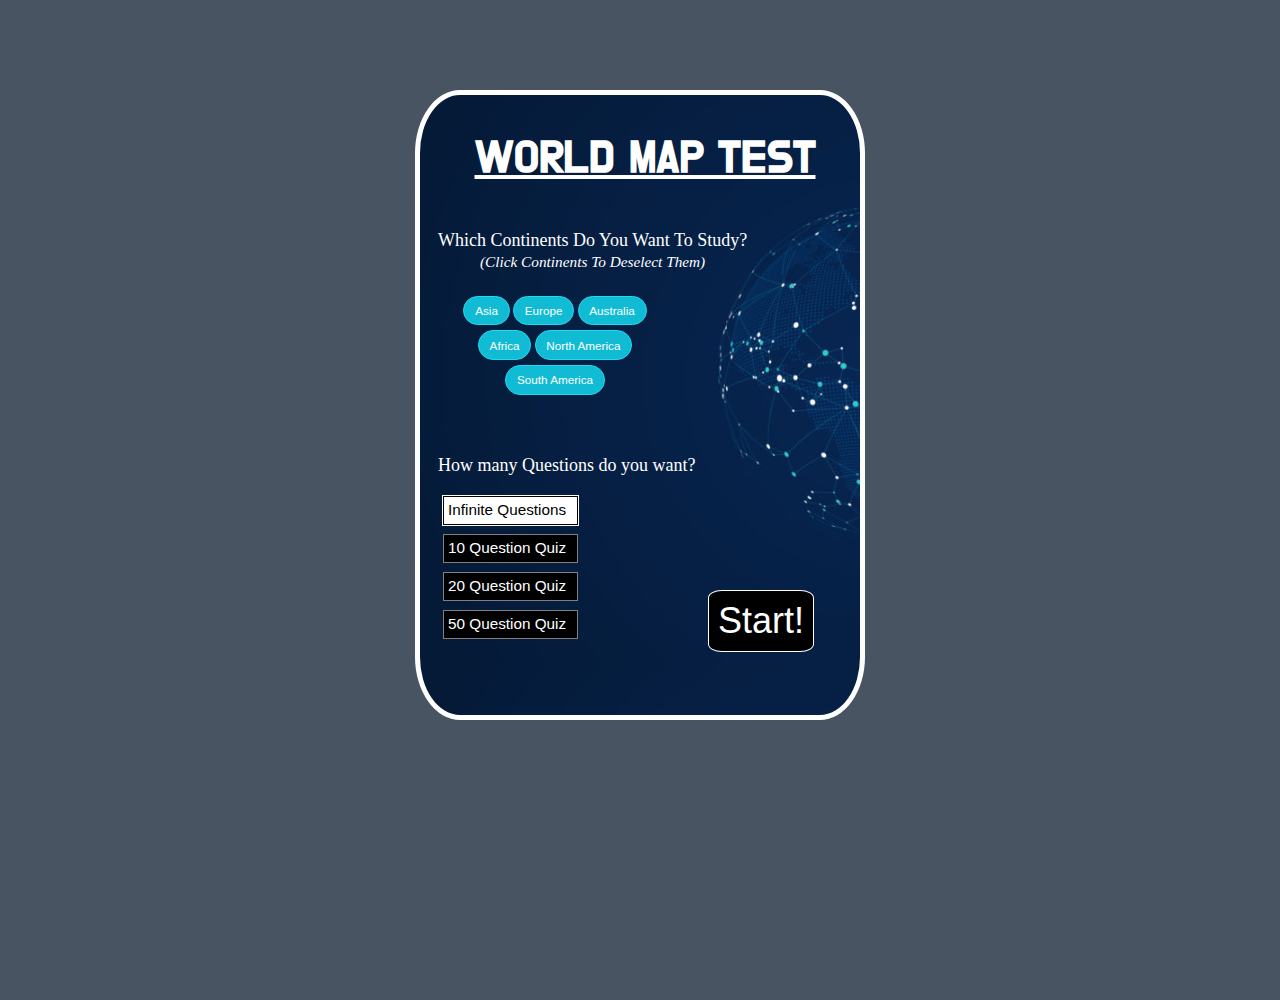
<file: WorldMapTest/index.html>
<?xml version="1.0" encoding="UTF-8"?>
<!DOCTYPE html PUBLIC "-//W3C//DTD XHTML 1.0 Strict//EN" "http://www.w3.org/TR/xhtml1/DTD/xhtml1-strict.dtd">
<html xmlns="https://www.w3.org/1999/xhtml" xml:lang="en" lang="en">
  <head>
    <title>JQVMap - World Map</title>
    <meta content="text/html; charset=utf-8" http-equiv="Content-Type">

    <link href="dist/jqvmap.css" media="screen" rel="stylesheet" type="text/css"/>
<link rel="stylesheet" href="Application/style.css">
    <script type="text/javascript" src="https://code.jquery.com/jquery-1.11.3.min.js"></script>
    <script type="text/javascript" src="dist/jquery.vmap.js"></script>

    <script type="text/javascript" src="dist/maps/continents/jquery.vmap.asia.js"></script>
    <script type="text/javascript" src="dist/maps/continents/jquery.vmap.europe.js"></script>
    <script type="text/javascript" src="dist/maps/continents/jquery.vmap.australia.js"></script>
    <script type="text/javascript" src="dist/maps/continents/jquery.vmap.africa.js"></script>
    <script type="text/javascript" src="dist/maps/continents/jquery.vmap.north-america.js"></script>
    <script type="text/javascript" src="dist/maps/continents/jquery.vmap.south-america.js"></script>

    <script type="text/javascript" src="Application/js/jquery.vmap.sampledata.js"></script>

          <script src="Application/main.js" charset="utf-8"></script>
          <script src="Application/countries.js"></script>
          <link href="https://fonts.googleapis.com/css2?family=Do+Hyeon&display=swap" rel="stylesheet">
  </head>
  <body>

<div id="overlay">


        <div id="menu">
<span id="MenuContent"><h1 id="WorldNadpis">WORLD MAP TEST</h1>
<span class="WhatContinents">Which Continents Do You Want To Study? </br><span id="blabla">(Click Continents To Deselect Them)</span></span>

  <div class="container">
  <ul class="ks-cboxtags">
    <li><input class="checkboxes"type="checkbox" id="checkboxOne" value="Rainbow Dash" checked><label for="checkboxOne">Asia</label></li>
    <li><input class="checkboxes"type="checkbox" id="checkboxTwo" value="Cotton Candy" checked><label for="checkboxTwo">Europe</label></li>
    <li><input class="checkboxes"type="checkbox" id="checkboxThree" value="Rarity" checked><label for="checkboxThree">Australia</label></li>
    <li><input class="checkboxes"type="checkbox" id="checkboxFour" value="Moondancer" checked><label for="checkboxFour">Africa</label></li>
    <li><input class="checkboxes"type="checkbox" id="checkboxFive" value="Surprise" checked><label for="checkboxFive">North America</label></li>
    <li><input class="checkboxes"type="checkbox" id="checkboxSix" value="Twilight Sparkle" checked><label for="checkboxSix">South America</label></li>
  </ul>

</div>


<span class="WhatTime">How many Questions do you want?</span>

<div id="MyOwnRadios">
<button class="radiobutton selectedradio" type="button" name="button">Infinite Questions</button>
<button class="radiobutton" type="button" name="button">10 Question Quiz</button>
<button class="radiobutton" type="button" name="button">20 Question Quiz</button>
<button class="radiobutton" type="button" name="button">50 Question Quiz</button></div>

<button type="button" id="StartGame"name="button">Start!</button>
</span>

<span id="MenuAftermath">
<div id="Result">
  <span id="HowManyCorrect">5</span> <span> / </span> <span id="QuestionCounter">10</span>
</div>
<img id="beauty" src="lv.png" width="300px" height="300px" alt="">

<button type="button" id="refresh" name="button">Play Again!</button>
</span>

        </div>
</div>

   <div id="WrongCountry">
     You clicked on: <span id="WrongCountryJS"></span>
   </div>

  <button type="button" id="continuebutton"name="button">Next</button>
  <div id="CountryToBePicked"><span id="findword">Find:</span> <span id="RandomCountry"></span> </div>

    <div class="map index2" >
      <div id="vmap-asia" style="width: 1000px; height: 800px;"></div>
    </div>


    <div class="map">
      <div id="vmap-europe" style="width: 1000px; height: 800px;"></div>
    </div>


    <div class="map">
      <div id="vmap-australia" style="width: 1000px; height: 800px;"></div>
    </div>


    <div class="map">
      <div id="vmap-africa" style="width: 1000px; height: 800px;"></div>
    </div>


    <div class="map">
      <div id="vmap-northamerica" style="width: 1000px; height: 800px;"></div>
    </div>


    <div class="map">
      <div id="vmap-southamerica" style="width: 1000px; height: 800px;"></div>
    </div>

<div id="nadpisy">
    <h2 class="nadpisy tab-selected" id="asia">Asia</h2>
  <h2 class="nadpisy"id="europe">Europe</h2>
<h2 class="nadpisy" id="australia">Australia</h2>
    <h2 class="nadpisy"id="africa">Africa</h2>
  <h2 class="nadpisy" id="northamerica">North America</h2>
    <h2 class="nadpisy" id="southamerica">South America</h2>

</div>

<div id="instrukce">
  <span class="WS">W</span> and <span class="WS">S</span> - toggle between maps <div id="EnterInstr"><span class="WS">Enter</span> - Next Country</div>
</div>

<div style="display: none" id="currentcountry">Russia</div>
  </body>
</html>
</file>
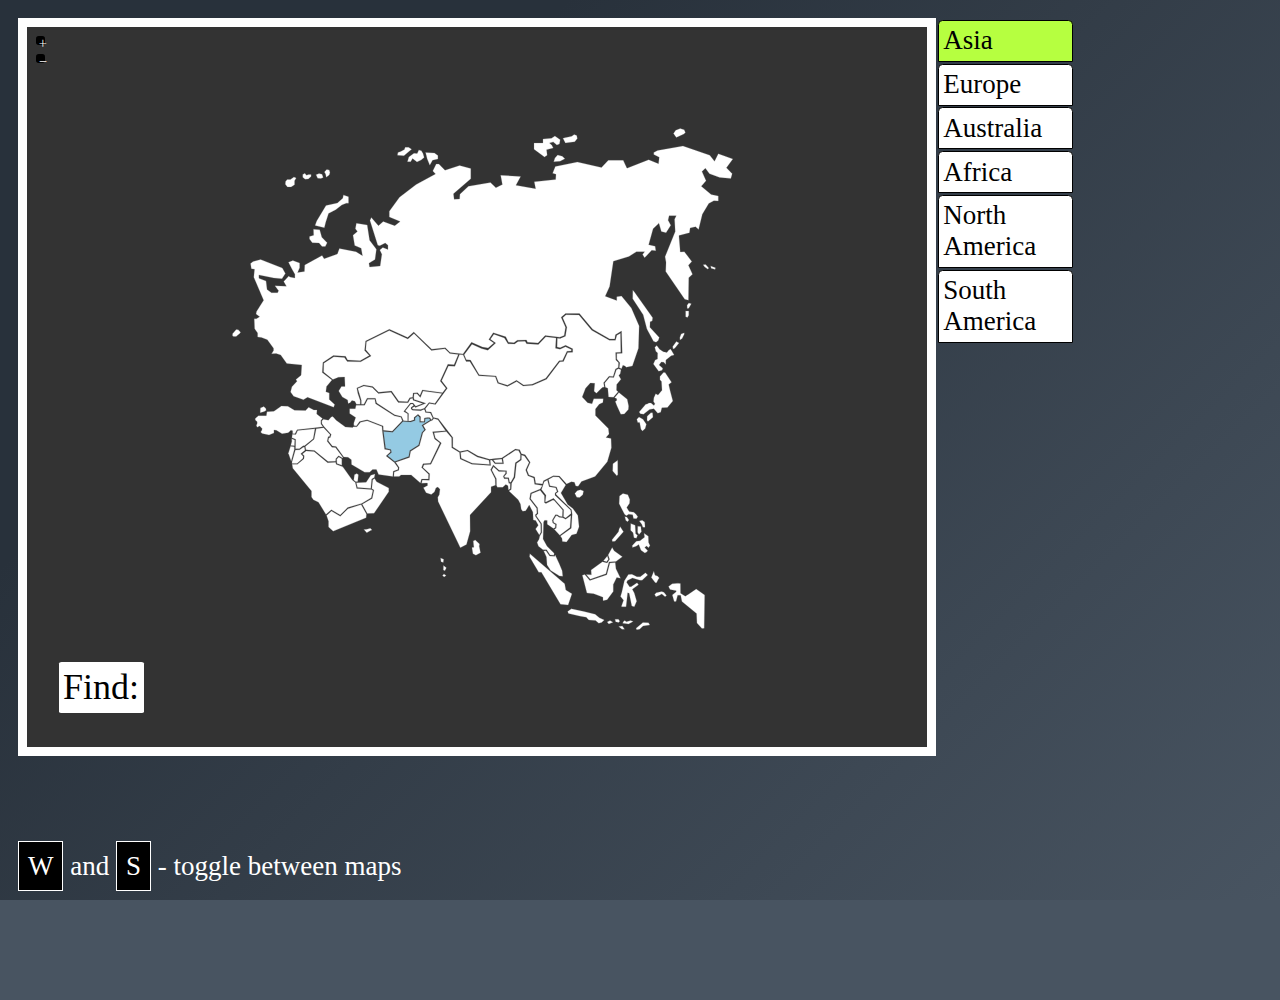
<file: WorldMapTest/Application/index.html>
<?xml version="1.0" encoding="UTF-8"?>
<!DOCTYPE html PUBLIC "-//W3C//DTD XHTML 1.0 Strict//EN" "http://www.w3.org/TR/xhtml1/DTD/xhtml1-strict.dtd">
<html xmlns="http://www.w3.org/1999/xhtml" xml:lang="en" lang="en">
  <head>
    <title>JQVMap - World Map</title>
    <meta content="text/html; charset=utf-8" http-equiv="Content-Type">

    <link href="../dist/jqvmap.css" media="screen" rel="stylesheet" type="text/css"/>
<link rel="stylesheet" href="style.css">
    <script type="text/javascript" src="http://code.jquery.com/jquery-1.11.3.min.js"></script>
    <script type="text/javascript" src="../dist/jquery.vmap.js"></script>

    <script type="text/javascript" src="../dist/maps/continents/jquery.vmap.asia.js"></script>
    <script type="text/javascript" src="../dist/maps/continents/jquery.vmap.europe.js"></script>
    <script type="text/javascript" src="../dist/maps/continents/jquery.vmap.australia.js"></script>
    <script type="text/javascript" src="../dist/maps/continents/jquery.vmap.africa.js"></script>
    <script type="text/javascript" src="../dist/maps/continents/jquery.vmap.north-america.js"></script>
    <script type="text/javascript" src="../dist/maps/continents/jquery.vmap.south-america.js"></script>

    <script type="text/javascript" src="../Application/js/jquery.vmap.sampledata.js"></script>

          <script src="main.js" charset="utf-8"></script>
          <script src="countries.js"></script>
  </head>
  <body>
  <button type="button" id="continuebutton"name="button">Next</button>
  <div id="CountryToBePicked">Find: <span id="RandomCountry"></span> </div>

    <div class="map index2" >
      <div id="vmap-asia" style="width: 1000px; height: 800px;"></div>
    </div>


    <div class="map">
      <div id="vmap-europe" style="width: 1000px; height: 800px;"></div>
    </div>


    <div class="map">
      <div id="vmap-australia" style="width: 1000px; height: 800px;"></div>
    </div>


    <div class="map">
      <div id="vmap-africa" style="width: 1000px; height: 800px;"></div>
    </div>


    <div class="map">
      <div id="vmap-northamerica" style="width: 1000px; height: 800px;"></div>
    </div>


    <div class="map">
      <div id="vmap-southamerica" style="width: 1000px; height: 800px;"></div>
    </div>

<div id="nadpisy">
    <h2 class="nadpisy tab-selected" id="asia">Asia</h2>
  <h2 class="nadpisy"id="europe">Europe</h2>
<h2 class="nadpisy" id="australia">Australia</h2>
    <h2 class="nadpisy"id="africa">Africa</h2>
  <h2 class="nadpisy" id="northamerica">North America</h2>
    <h2 class="nadpisy" id="southamerica">South America</h2>

</div>

<div id="instrukce">
  <span class="WS">W</span> and <span class="WS">S</span> - toggle between maps
</div>

<div style="display: none"class="countrytoguess">
  CountryToGuess:
</div>
<div style="display: none" id="currentcountry">Russia</div>
  </body>
</html>
</file>
<file: WorldMapTest/dist/jqvmap.css>
.jqvmap-label
{
	position: absolute;
	display: none;
	-webkit-border-radius: 3px;
	-moz-border-radius: 3px;
	border-radius: 3px;
	background: #292929;
	color: white;
	font-family: sans-serif, Verdana;
	font-size: smaller;
	padding: 3px;
  pointer-events:none;
}
.jqvmap-pin {
  pointer-events:none;
}
.jqvmap-zoomin, .jqvmap-zoomout
{
	position: absolute;
	left: 10px;
	-webkit-border-radius: 3px;
	-moz-border-radius: 3px;
	border-radius: 3px;
	background: #000000;
	padding: 3px;
	color: white;
	width: 10px;
	height: 10px;
	cursor: pointer;
	line-height: 10px;
	text-align: center;
}
.jqvmap-zoomin
{
	top: 10px;
}
.jqvmap-zoomout
{
	top: 30px;
}
.jqvmap-region
{
  cursor: pointer;
}
.jqvmap-ajax_response
{
  width: 100%;
  height: 500px;
}
</file>
<file: WorldMapTest/Application/style.css>
* {
  margin: 0;


}
Body,html {
  background-color: #485461;
  background-image: linear-gradient(315deg, #485461 0%, #28313b 74%);
  overflow: hidden;
  height: 100%;

}


h2 {
  background: none repeat scroll 0 0 #cccccc;
  border: 1px solid black;
  border-top-left-radius: 5px;
  border-top-right-radius: 5px;
  padding: 5px;
  font-size: 30px;
  font-weight: normal;
  cursor: pointer;
  color: black;
  background-color: white;
  margin: 2px;
  display: flex;
  align-items: center;
  width: 150px;

}

h2.tab-selected {
  background: #b6ff40;
  border: 1px solid #000000;
}

.map {
  position: absolute;
  z-index: 0;
  left: 0;
  top: 0;
  margin: 20px;

  border: 10px solid white;

}
#nadpisy {
  position: absolute;
  justify-content: space-around;
  width: 1000px;
  margin-left: 20px;
  left: 1020px;
  top: 20px;
}
#instrukce {
  position: absolute;
  font-size: 30px;
  bottom: 20px;
  color: white;
  margin-left: 20px;
}
.WS {
  color: white;
  background-color: #000000;
  padding: 10px;
  border: 2px solid white;
}
.index2 {
  z-index: 2;
}
.countrytoguess {
  color: black;
  font-size: 70px;
  position: absolute;
  right: 150px;
  margin: 15px;
  border-radius: 10%;
  padding: 5px;
  border: 4px solid black;
  background-color: #b6ff40;
}
#currentcountry {
  color: black;
  background-color: white;
  font-size: 70px;
  position: absolute;
  right: 450px;
  margin: 15px;
  padding: 5px;
  top: 100px;
  border: 4px solid black;
  border-radius: 10%
}
.Unclickable {
  -webkit-touch-callout: none;
  -webkit-user-select: none;
  -khtml-user-select: none;
  -moz-user-select: none;
  -ms-user-select: none;
  user-select: none;
    pointer-events: none;
    user-drag: none;
user-select: none;
-moz-user-select: none;
-webkit-user-drag: none;
-webkit-user-select: none;
-ms-user-select: none;
}
#continuebutton {
  background-color: #b6ff40;
  font-size: 60px;
  padding: 20px;
  margin-top: 700px;
  margin-left: 850px;
  z-index: 2000;
  position: absolute;
  display: none;
  border-radius: 10%;
  outline: none;

}
#CountryToBePicked {
  background-color: #ffffff;
  font-size: 40px;
  padding: 5px;
  margin-top: 735px;
  margin-left: 65px;
  z-index: 2000;
  position: absolute;
  display: inline-block;
  outline: none;
  font-weight: 400;
  border-radius: 3%;

}
.displaynone {
  display: none;
}
#findword {
  font-size: 30px;
}
#WrongCountry{
  background-color: #ff3d3d;
  display: none;
  font-size: 25px;
  padding: 5px;
  top: 35px;
  margin-left: 80px;
  z-index: 2000;
  position: absolute;
  outline: none;
  font-weight: 400;
  border-radius: 3%

}
#EnterInstr {
  display: none
}
#overlay{
    opacity:1;
    background-color: #485461;
    background-image: linear-gradient(315deg, #485461 0%, #28313b 74%);
    position:fixed;
    width:100%;
    height:100%;
    top:0px;
    left:0px;
    z-index:10000;
    text-align: center;
    background-image: url("https://wallpaperset.com/w/full/4/8/6/487528.jpg");

}
#menu {
  width: 500px;
  height: 700px;
  background-image: url("texture.jpg");
  text-align: center;
  left: 0;
  right: 0;
  top: 100px;
  margin-left: auto;
  margin-right: auto;
  position: absolute;
  border: 6px solid white;
border-radius: 10%;


}
#WorldNadpis {
  color: white;
  position: absolute;
  top: 40px;
  width: 500px;
  left: 0;
  right: 0;
  margin-left: auto;
  margin-right: auto;
  font-size: 50px;
font-family: 'Do Hyeon', sans-serif;
text-decoration: underline;


}
.WhatContinents {
color: white;
position: absolute;
left: 20px;
top: 150px;
font-size: 20px;
}

.container {
    max-width: 300px;
    font-family: 'Segoe UI', Tahoma, Geneva, Verdana, sans-serif;
    font-size: 13px;
    position: absolute;
    top: 200px;
    display: flex;

}

  .WhatTime {
    color: white;
    position: absolute;
    left: 20px;
    top: 400px;
    font-size: 20px;
    max-width: 300px;
    text-align: left;
  }
  #blabla {
    font-size: 17px;
    text-align: left;
    font-style: italic;
  }
#MyOwnRadios {
  max-width: 300px;
  font-family: 'Segoe UI', Tahoma, Geneva, Verdana, sans-serif;
  font-size: 13px;
  position: absolute;
  top: 440px;
  left: 20px;
  display: flex;
  justify-content: space-around;

  width: 100%;
  flex-direction: column;

}
.radiobutton {
  color: white;
  width: 50%;
  margin: 5px;
  padding: 5px;
  text-align: left;
  font-size: 17px;
  background-color: black;
  outline: "none";
  border: 2px solid gray

}
.radiobutton:hover {
  cursor: pointer;
  outline: 2px solid white;

}

.selectedradio {
  background-color:white;
  color: black;
  outline: 2px solid white;
  border: 2px solid black;
}
#StartGame {
  position: absolute;
  top: 550px;
  left: 320px;
  padding: 10px;
  background-color: black;
  outline: none;
  border: 2px solid white;
  color: white;
  font-size: 40px;
  border-radius: 13%

}
#StartGame:hover {
  background-color: #1bdbf8;
  cursor: pointer;
  color: black;
}

#Result {
  background-color: black;
  font-size: 50px;
  width: 40%;
  position: absolute;
  border-radius: 20%;
  left: 142px;
  top: 50px;
  padding: 10px;
  color: white;
  border: 3px solid white

}

#refresh {
  position: absolute;
  top: 500px;;
  left: 0;
  padding: 10px;
  font-size: 30px;
  background-color: black;
  color: white;
  border: 2px solid white;
  width: 100%;

}
#refresh:hover{
  cursor: pointer;
  background-color: white;
  color: black;
  border: 2px solid black
}

#beauty {
  position: absolute;
  top: 170px;
  left: 20px;
}

#MenuAftermath {
display:none
}













ul.ks-cboxtags {
    list-style: none;
    padding: 20px;
}
ul.ks-cboxtags li{
  display: inline;
}
ul.ks-cboxtags li label{
    display: inline-block;
    background-color: rgba(255, 255, 255, .9);
    color: black;
    border-radius: 25px;
    white-space: nowrap;
    margin: 3px 0px;
    -webkit-touch-callout: none;
    -webkit-user-select: none;
    -moz-user-select: none;
    -ms-user-select: none;
    user-select: none;
    -webkit-tap-highlight-color: transparent;
    transition: all .2s;
}

ul.ks-cboxtags li label {
    padding: 8px 12px;
    cursor: pointer;
}


ul.ks-cboxtags li input[type="checkbox"]:checked + label {
    border: 2px solid #1bdbf8;
    background-color: #12bbd4;
    color: #fff;
    transition: all .2s;
}

ul.ks-cboxtags li input[type="checkbox"] {
  display: absolute;
}
ul.ks-cboxtags li input[type="checkbox"] {
  position: absolute;
  opacity: 0;
}
ul.ks-cboxtags li input[type="checkbox"]:focus + label {
  border: 2px solid black;
}

html { box-sizing: border-box; height: 100%;  } *, *::before, *::after { box-sizing: inherit; }




.bulgy-radios {
  width: 38rem;
  background: #fff;
  padding: 3rem 0 3rem 5rem;
  border-radius: 1rem;

  label {
    display: block;
    position: relative;
    height: 1em;
    padding-left: 4rem;
    margin-bottom: 1.75rem;
    cursor: pointer;
    font-size: 2.5rem;
    user-select: none;
    color: #555;
    letter-spacing: 1px;
    &:hover input:not(:checked) ~ .radio {
      opacity: 0.8;
    }
  }
  .label {
    display: flex;
    align-items: center;
    padding-right: 3rem;
    span {
      line-height: 1em;
    }
  }}

  @media only screen and (max-height: 930px) {
Body{
  zoom: 0.9;
  
}
}
@media only screen and (max-height: 820px) {
Body{
zoom: 0.85;

}
}
</file>
